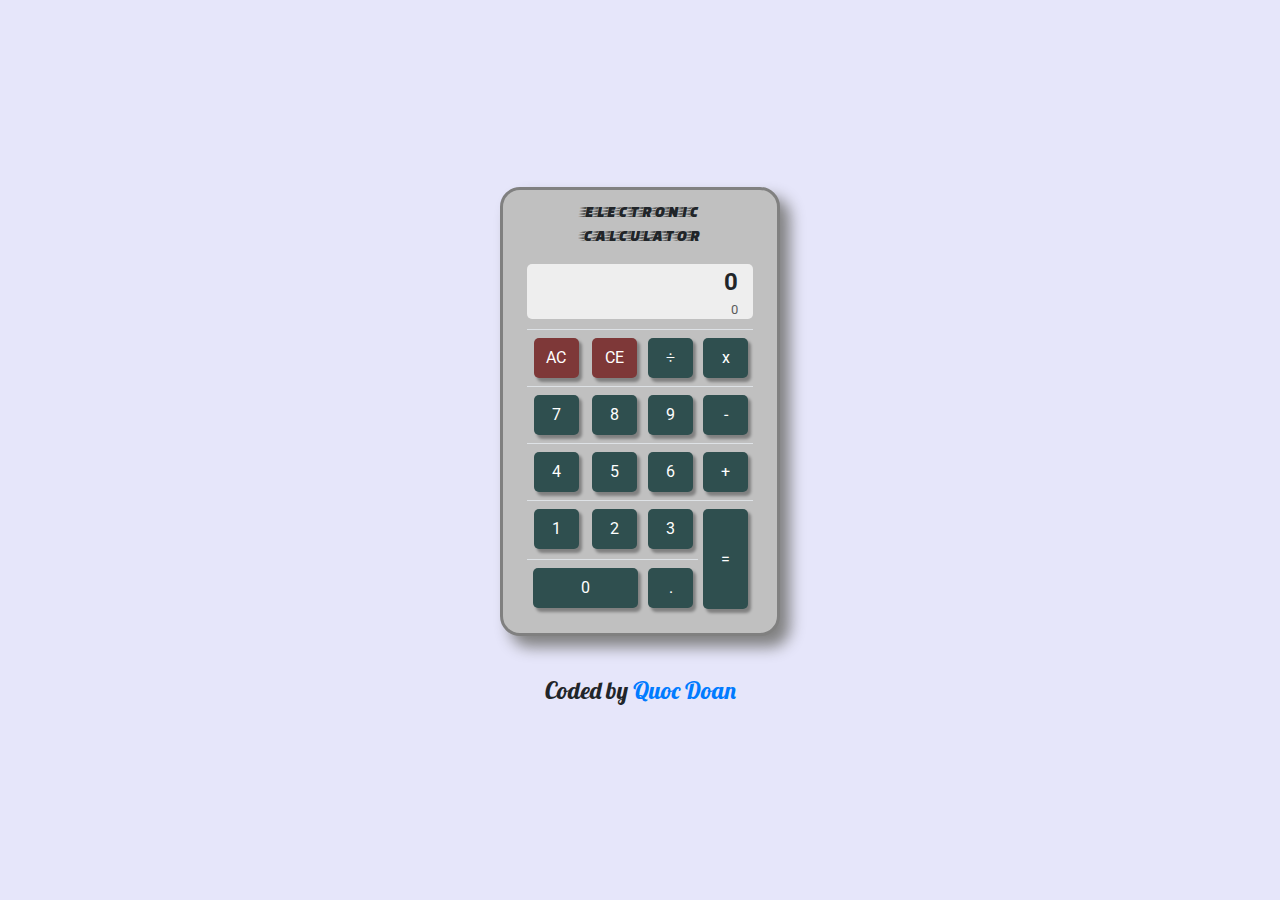
<file: calculator/index.html>
<!DOCTYPE html>
<html>
  <head>
    <meta charset="utf-8">
    <meta name="viewport" content="width=device-width">
    <meta name="description" content="freeCodeCamp - Calculator">
    <meta name="author" content="Quoc Doan">

    <!-- FONTS -->
    <link href="https://fonts.googleapis.com/css?family=Lobster" rel="stylesheet" type="text/css">
    <link href="https://fonts.googleapis.com/css?family=Roboto" rel="stylesheet" type="text/css">
    <link href="https://fonts.googleapis.com/css?family=Faster+One" rel="stylesheet">
    <link href="https://cdnjs.cloudflare.com/ajax/libs/font-awesome/4.7.0/css/font-awesome.min.css" rel="stylesheet">
    <!-- END FONTS -->

    <!-- BOOTSTRAP 4.0 PACKAGE-->
    <link href="https://maxcdn.bootstrapcdn.com/bootstrap/4.0.0/css/bootstrap.min.css" rel="stylesheet" integrity="sha384-Gn5384xqQ1aoWXA+058RXPxPg6fy4IWvTNh0E263XmFcJlSAwiGgFAW/dAiS6JXm" crossorigin="anonymous">
    <!-- END BOOTSTRAP 4.0 -->

    <!--   Shuffle your scripts/css HERE  -->
    <!-- JQUERY -->
    <script src="https://code.jquery.com/jquery-1.7.2.js"></script>
    <!-- END JQUERY -->
    <link rel="shortcut icon" type="image/x-icon" href="https://jozistudio.github.io/QuocPortfolio/favicon.ico" />
	<link href="calculator.css" rel="stylesheet" type="text/css">
	<script src="calculator.js"></script>
    <!--   End  -->   

    <title>Javascipt Calculator</title>
  </head>
  <body>
    <div id="main-container" class="center-both-div">
      <div class="container-fluid calculator">
        <div class="mx-auto px-4">
          <div class="row">
            <!-- TITLE -->
            <div class="col-md-12 title">
              <p>ELECTRONIC CALCULATOR</p>
            </div>
            <!-- END TITLE -->
          </div>
          <div class="row">
            <!-- DISPLAY -->
            <div class="col-md-12 display">
              <p id="parameter" class="parameter">0</p> <!-- Max 15 chars -->
              <p id="fomula" class="fomula">0</p> <!-- Max 30 chars -->
            </div>
            <!-- END DISPLAY -->
          </div>
          <div class="row">

            <table class="table">
              <tr>
                <td>
                  <button id="acBtn" type="button" class="btn calBtn" value="AC" style="background-color: #7e3838;">AC
                  </button>
                </td>
                <td>
                  <button id="ceBtn" type="button" class="btn calBtn" value="CE" style="background-color: #7e3838;">CE
                  </button>
                </td>
                <td>
                  <button type="button" class="btn calBtn oprBtn" value="÷">÷
                  </button>
                </td>
                <td>
                  <button type="button" class="btn calBtn oprBtn" value="x">x
                  </button>
                </td>
              </tr>
              <tr>
                <td> 
                  <button type="button" class="btn calBtn numBtn" value="7">7
                  </button>
                </td>
                <td> 
                  <button type="button" class="btn calBtn numBtn" value="8">8
                  </button></td>
                <td> 
                  <button type="button" class="btn calBtn numBtn" value="9">9
                  </button></td>
                <td> 
                  <button type="button" class="btn calBtn oprBtn" value="-">-
                  </button>
                </td>
              </tr>
              <tr>
                <td>
                  <button type="button" class="btn calBtn numBtn" value="4">4
                  </button>
                </td>
                <td><button type="button" class="btn calBtn numBtn" value="5">5
                  </button></td>
                <td><button type="button" class="btn calBtn numBtn" value="6">6
                  </button></td>
                <td><button type="button" class="btn calBtn oprBtn" value="+">+                    </button></td>
              </tr>
              <tr>
                <td><button type="button" class="btn calBtn numBtn" value="1">1
                  </button></td>
                <td><button type="button" class="btn calBtn numBtn" value="2">2
                  </button></td>
                <td><button type="button" class="btn calBtn numBtn" value="3">3
                  </button></td>
                <td rowspan="2"><button type="button" id="calBtn" class="btn calBtn" value="equal" style="height: 100px" >=
                  </button></td>
              </tr>
              <tr>
                <td colspan="2"><button type="button" class="btn calBtn numBtn" value="0"  style="width: 105px" >0
                  </button></td>

                <td>
                  <button id="floatBtn" type="button" class="btn calBtn" value=".">.
                  </button>
                </td>

              </tr>
            </table>
          </div>
        </div>
      </div>
      <h4 class="copyright">Coded by <a type="butto" href="https://www.linkedin.com/in/quoctuandoan
" target="_blank">Quoc Doan</a></h4>
    </div>
  </body>
</html>
</file>
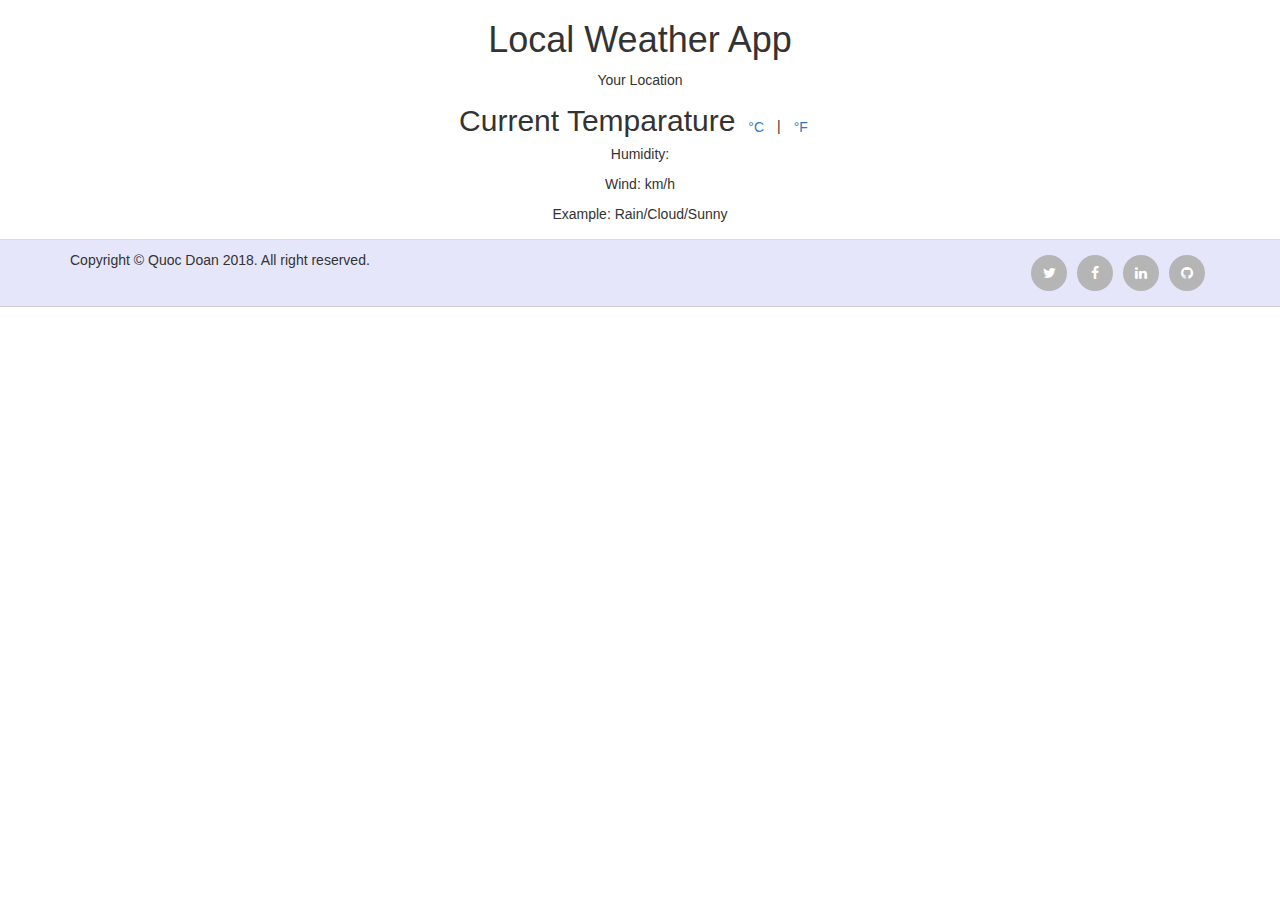
<file: local-weather/index.html>
<!DOCTYPE html>
<html>
<head>
	<meta charset="UTF-8">
	<link rel="stylesheet" href="https://maxcdn.bootstrapcdn.com/bootstrap/3.3.1/css/bootstrap.min.css"/>
	<link href="https://fonts.googleapis.com/css?family=Lobster" rel="stylesheet" type="text/css">
	<link href="https://fonts.googleapis.com/css?family=Roboto" rel="stylesheet" type="text/css">
	<link rel="stylesheet" href="https://cdnjs.cloudflare.com/ajax/libs/font-awesome/4.7.0/css/font-awesome.min.css">
		
	<link rel="stylesheet" type="text/css" href="https://jozistudio.github.io/QuocPortfolio/footer.css"/>
	<link rel="shortcut icon" type="image/x-icon" href="https://jozistudio.github.io/QuocPortfolio/favicon.ico"/>
	<script type="text/javascript" src="https://code.jquery.com/jquery-1.7.1.min.js"></script>
	<!--
	
	<link rel="stylesheet" type="text/css" href="weather.css"/>
	<script src="weather.js"></script>
	-->
	<script src="weather.js"></script>
	<link rel="stylesheet" type="text/css" href="weather.css"/>
	<title>Local Weather</title>
	

</head>
<body>
	<div class="container-fluid">
		<div class="container text-center">
			<!-- title -->
			<div class="row">
				<div class="col-md-12 text-center">				
					<h1>Local Weather App</h1>
				</div>
			</div>
			<!-- End title -->
			<!-- Quote -->
			<div class="row">
				<p id="location">Your Location</p>
			</div>
			<div class="row">
			<div class="div-center">
				<div>
					<div><span id="temperature">Current Temparature</span><a id="convertToC" class="btn btn-responsive">°C</a>|<a id="convertToF" class="btn btn-responsive">°F</a></div>
				</div>
				<div>
					<p>Humidity: <span id="humidity"></span></p>
					<p>Wind: <span id="windSpeed"></span> km/h</p>
				</div>
			</div>
				
			</div>
			<div class="row">
				<p id="status">Example: Rain/Cloud/Sunny</p>
			</div>
			<div class="row">
				<img id="icon" class="img img-responsive" style="margin: 0 auto;"/>
			</div>
			<!-- End Quote -->
			
			<div class="row">
				
				
			
			</div>
			
		</div>
	</div>
</body>
<footer>
		<div class="footer" id="footer">
			<div class="container">
				<p class="pull-left">Copyright © Quoc Doan 2018. All right reserved.</p>
				<div class="pull-right">
					<ul class="social">
					<!-- Social Icons bootsnipp
					https://bootsnipp.com/snippets/featured/social-icons-font-awesome-with-hover
					-->
						<li id="social-tw">
							<a  href="https://twitter.com/quoctuandoan1" target="_blank">
								<i class="fa fa-twitter"></i>
							</a>
						</li>
						<li id="social-fb">
							<a  href="https://www.facebook.com/heosuaxongdzolua" target="_blank">
								<i class="fa fa-facebook"></i>				
							</a>
						</li>
						<li id="social-in" >
							<a href="http://linkedin.com/in/quoc-doan-a32b9461/" target="_blank">
								<i class="fa fa-linkedin"></i>				
							</a>
						</li>
						<li id="social-github">
							<a href="https://jozistudio.github.io/QuocPortfolio/" target="_blank">
								<i class="fa fa-github"></i>				
							</a>
						</li>
					</ul>
				</div>
			</div>
		</div>		
	</footer>
</html>
</file>
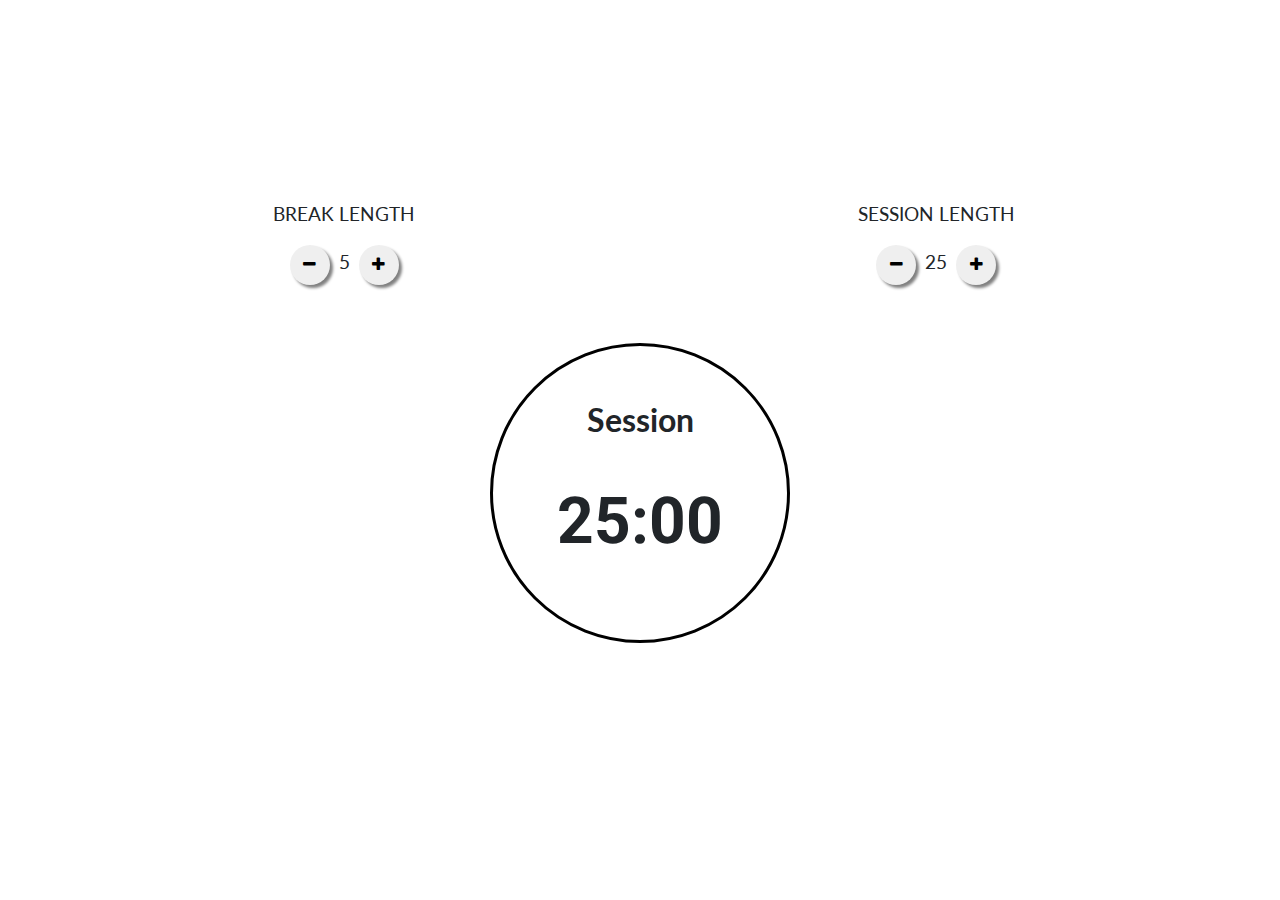
<file: pomodoro-clock/index.html>
<!DOCTYPE html>

  <html>
    <head>
      <meta charset="utf-8">
      <meta name="viewport" content="width=device-width">
      <meta name="description" content="Pomodoro Clock - freeCodeCamp">
      <meta name="author" content="Quoc Doan">
      <!-- FONTS -->
      <link href="https://fonts.googleapis.com/css?family=Lobster" rel="stylesheet" type="text/css">
      <link href="https://fonts.googleapis.com/css?family=Roboto" rel="stylesheet" type="text/css">
      <link href="https://fonts.googleapis.com/css?family=Lato" rel="stylesheet">
      <link href="https://cdnjs.cloudflare.com/ajax/libs/font-awesome/4.7.0/css/font-awesome.min.css" rel="stylesheet">
      <!-- END FONTS -->

      <!-- BOOTSTRAP 4.0 PACKAGE-->
      <link rel="stylesheet" href="https://maxcdn.bootstrapcdn.com/bootstrap/4.0.0/css/bootstrap.min.css">
      <script src="https://maxcdn.bootstrapcdn.com/bootstrap/4.0.0/js/bootstrap.min.js"></script>
      <script src="https://ajax.googleapis.com/ajax/libs/jquery/3.3.1/jquery.min.js"></script>
      <script src="https://cdnjs.cloudflare.com/ajax/libs/popper.js/1.12.9/umd/popper.min.js"></script>
      <!-- END BOOTSTRAP 4.0 -->

      <!--   Shuffle your scripts/css HERE  -->
      <!-- JQUERY -->
      <script src="https://code.jquery.com/jquery-1.7.2.js"></script>
      <!-- END JQUERY -->
      <link rel="shortcut icon" type="image/x-icon" href="https://jozistudio.github.io/QuocPortfolio/favicon.ico" />
      <link href="pomodoro.css" rel="stylesheet" type="text/css">
      <script src="pomodoro.js"></script>
      <!--   End  -->   

      <title>Pomodoro Clock</title>
    </head>
    <body>
      <div class="container-fluid">
        <div class="row"  style="margin-top: 200px;">
          <div class="col">
            <div class="text-center info pl-5">
              <p>BREAK LENGTH</p>
              <div>
                <button id="breakDec" type="button" class="btn btn-responsive btn-control"  value="breakDec">
                  <i class="fa fa-minus"></i>
                </button>
                <p id="break" style="display: inline-block;">5</p>
                <button type="button" id="breakInc" class="btn btn-responsive btn-control"  value="breakInc">
                  <i class="fa fa-plus"></i>
                </button>
              </div>

            </div>
          </div>
          <div class="col">
            <div class="text-center info pr-5">
              <p>SESSION LENGTH</p>
              <button type="button" id="sessionDec" class="btn btn-responsive btn-control"  value="sessionDec">
                <i class="fa fa-minus"></i>
              </button>
              <p id="session" style="display: inline-block;">25</p>
              <button type="button" id="sessionInc" class="btn btn-responsive btn-control"  value="sessionInc">
                <i class="fa fa-plus"></i>
              </button>
            </div>
          </div>
        </div>
        <div class="row">
          <div class="col timerSection">
            <div class="timer">
              <div class="timerBg"></div>
              <div class="timerInfo">
                <p id="type">Session</p>
                <p id="clock">25:00</p>
              </div>

            </div>
          </div>
        </div>
      </div>
    </body>
  </html>
</file>
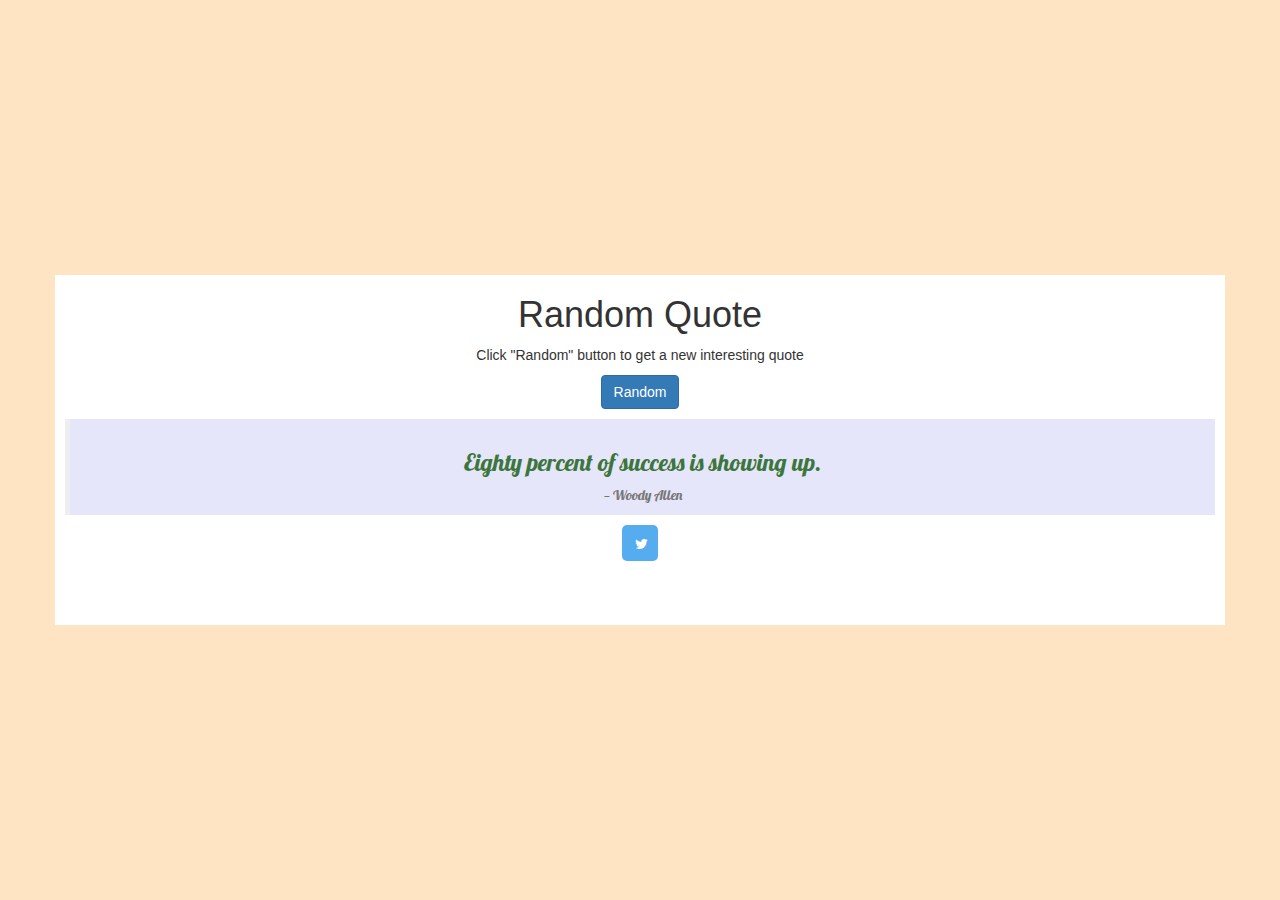
<file: quote-machine/index.html>
<!DOCTYPE html>
<html>
<head>
	<meta charset="UTF-8">
	<link rel="stylesheet" href="https://maxcdn.bootstrapcdn.com/bootstrap/3.3.1/css/bootstrap.min.css"/>
	<link href="https://fonts.googleapis.com/css?family=Lobster" rel="stylesheet" type="text/css">
	<link href="https://fonts.googleapis.com/css?family=Roboto" rel="stylesheet" type="text/css">
	<link rel="stylesheet" type="text/css" href="quote-machine.css"/>
	<link rel="stylesheet" href="https://cdnjs.cloudflare.com/ajax/libs/font-awesome/4.7.0/css/font-awesome.min.css">
	<link rel="stylesheet" type="text/css" href="https://jozistudio.github.io/QuocPortfolio/footer.css"/>
	<link rel="shortcut icon" type="image/x-icon" href="https://jozistudio.github.io/QuocPortfolio/favicon.ico"/>
	<script type="text/javascript" src="https://code.jquery.com/jquery-1.7.1.min.js"></script>
	<!-- prevent undefined when using document.get(element) -->
	<script src="quote-machine.js"></script>
	<link rel="shortcut icon" type="image/x-icon" href="https://jozistudio.github.io/QuocPortfolio/favicon.ico" />
	<title>Random Quote</title>
	

</head>
<body>
	<div class="container-fluid">
		<div id="quote-machine" class="container center-div">
			<!-- title -->
			<div class="row">
				<div class="col-md-12 text-center">				
					<h1>Random Quote</h1>
					<p>Click "Random" button to get a new interesting quote</p>
					<button id="getRandomQuote" class="btn btn-primary btn-responsive">Random</button>
				</div>
			</div>
			<!-- End title -->
			<!-- Quote -->
			<div class="row">
				<div class="quoteSection" style="display: none;">
					<blockquote class="blockquote-reserve">
						<h3 id="quote" class="text-success">Lorem Ipsum is simply dummy text of the printing and typesetting industry. Lorem Ipsum has been the industry's standard dummy text ever since the 1500s, when an unknown printer took a galley of type and scrambled it to make a type specimen book.</h3>
						<footer id="author">Lorem Ipsum</footer>
					</blockquote>
				</div>
			</div>
			<!-- End Quote -->
			<!-- Share on social network -->
			<div class="row">
				<div class="col-md-12">
					<div class="networkContainer">
						<div id="shareTwitter" class="networkItem">
							<a " class="btn btn-responsive">
								<i class="fa fa-twitter"></i>
							</a>
						</div>
						<!--div id="shareFacebook" class="networkItem">
							<a  class="btn btn-responsive">
								<i class="fa fa-facebook"></i>
							</a>
						</div-->
					</div>
				</div>
			</div>
			<!-- End Share -->
		</div>
	</div>

</body>
<footer>

</footer>

</html>
</file>
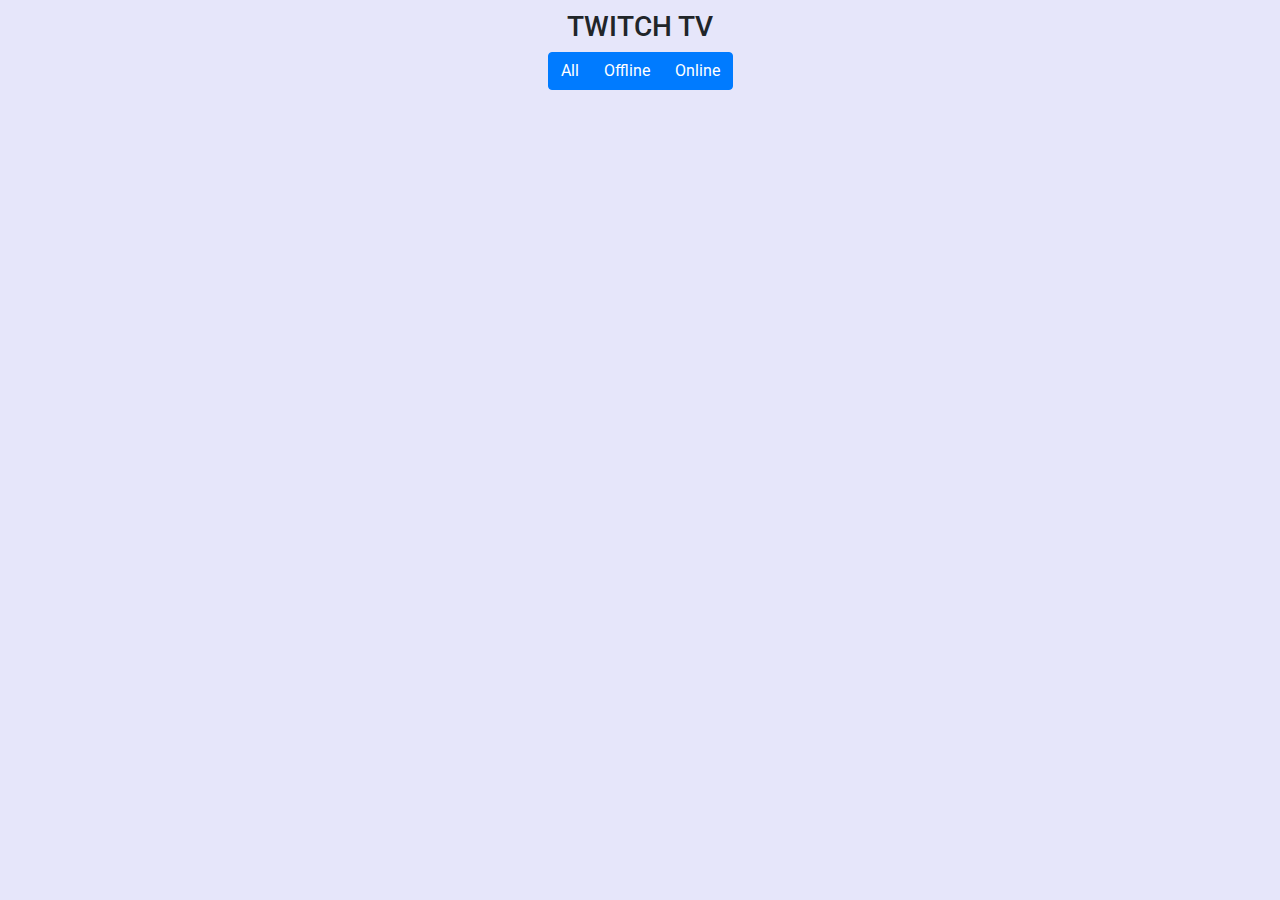
<file: twitchtv/index.html>
<!DOCTYPE html>
<html>
<head>
	<meta charset="utf-8">
	<meta name="viewport" content="width=device-width">
	<meta name="description" content="Learn Twitch JSON API">
	<meta name="author" content="Quoc Doan">
	
	<!-- FONTS -->
	<link href="https://fonts.googleapis.com/css?family=Lobster" rel="stylesheet" type="text/css">
	<link href="https://fonts.googleapis.com/css?family=Roboto" rel="stylesheet" type="text/css">
	<link href="https://cdnjs.cloudflare.com/ajax/libs/font-awesome/4.7.0/css/font-awesome.min.css" rel="stylesheet">
	<!-- END FONTS -->
	
	<!-- BOOTSTRAP 4.0 PACKAGE-->
	<link href="https://maxcdn.bootstrapcdn.com/bootstrap/4.0.0/css/bootstrap.min.css" rel="stylesheet" integrity="sha384-Gn5384xqQ1aoWXA+058RXPxPg6fy4IWvTNh0E263XmFcJlSAwiGgFAW/dAiS6JXm" crossorigin="anonymous">
	
	<script type="text/javascript" src="https://code.jquery.com/jquery-1.7.1.min.js"></script>
	<!--script src="https://code.jquery.com/jquery-3.2.1.slim.min.js" integrity="sha384-KJ3o2DKtIkvYIK3UENzmM7KCkRr/rE9/Qpg6aAZGJwFDMVNA/GpGFF93hXpG5KkN" crossorigin="anonymous"></script>
	<!--script src="https://maxcdn.bootstrapcdn.com/bootstrap/4.0.0/js/bootstrap.min.js" integrity="sha384-JZR6Spejh4U02d8jOt6vLEHfe/JQGiRRSQQxSfFWpi1MquVdAyjUar5+76PVCmYl" crossorigin="anonymous"></script>
	<script src="https://maxcdn.bootstrapcdn.com/bootstrap/4.0.0/js/bootstrap.bundle.min.js" integrity="sha384-feJI7QwhOS+hwpX2zkaeJQjeiwlhOP+SdQDqhgvvo1DsjtiSQByFdThsxO669S2D" crossorigin="anonymous"></script>
	
	<!--script src="https://cdnjs.cloudflare.com/ajax/libs/popper.js/1.12.9/umd/popper.min.js" integrity="sha384-ApNbgh9B+Y1QKtv3Rn7W3mgPxhU9K/ScQsAP7hUibX39j7fakFPskvXusvfa0b4Q" crossorigin="anonymous"></script>
	<!--script src="https://maxcdn.bootstrapcdn.com/bootstrap/4.0.0/js/bootstrap.min.js" integrity="sha384-JZR6Spejh4U02d8jOt6vLEHfe/JQGiRRSQQxSfFWpi1MquVdAyjUar5+76PVCmYl" crossorigin="anonymous"></script>
	<!-- END BOOTSTRAP 4.0 -->
	

	<!--   Shuffle your scripts/css HERE  -->
	<link href="twitch.css" rel="stylesheet" type="text/css"/>
	<script src="twitch.js"></script>
	<link rel="shortcut icon" type="image/x-icon" href="https://jozistudio.github.io/QuocPortfolio/favicon.ico" />
	<!--   End  -->   
	<title>Use the Twitch JSON API</title>
</head>
<body>
<div id="main-div" class="center-horizontal-div">
	<div class="text-center">
		<h3>TWITCH TV</h3>
		<div class="btn-group">
			<button id="showAll" type="button" class="btn btn-primary">All</button>
			<button id="showOffline" type="button" class="btn btn-primary">Offline</button>
			<button id="showOnline" type="button" class="btn btn-primary">Online</button>
		</div>
	</div>
	<div id="itemList">
		<!--div class="item">
			<div class="banner">
			</div>
			<div class="description">
				<div class="top">
					<div class="logo">
					</div>
					<div class="display_name">
						<h2 class="name"></h2>
						<div class="follower">					
						</div>
					</div>
				</div>
				<div class="bottom">
				</div>
			</div>
		</div-->
	</div>
		
			
			<!--div class="item">
			<div class="banner">			
				<img  src="https://static-cdn.jtvnw.net/jtv_user_pictures/freecodecamp-channel_offline_image-b8e133c78cd51cb0-1920x1080.png"/>
			</div>
			<div class="description">
				<div class="top">
					<div class="logo">
						<img src="https://static-cdn.jtvnw.net/jtv_user_pictures/freecodecamp-profile_image-d9514f2df0962329-300x300.png"/>
					</div>
					
					<div class="display_name">
						<h2 class="name">FreeCodeCamp</h2>
						<div class="follower">
							10048
						</div>
					</div>
					
				</div>
				<div class="bottom">
				
				</div>
			</div>
		</div-->
		
</div>


</body>
</html>
</file>
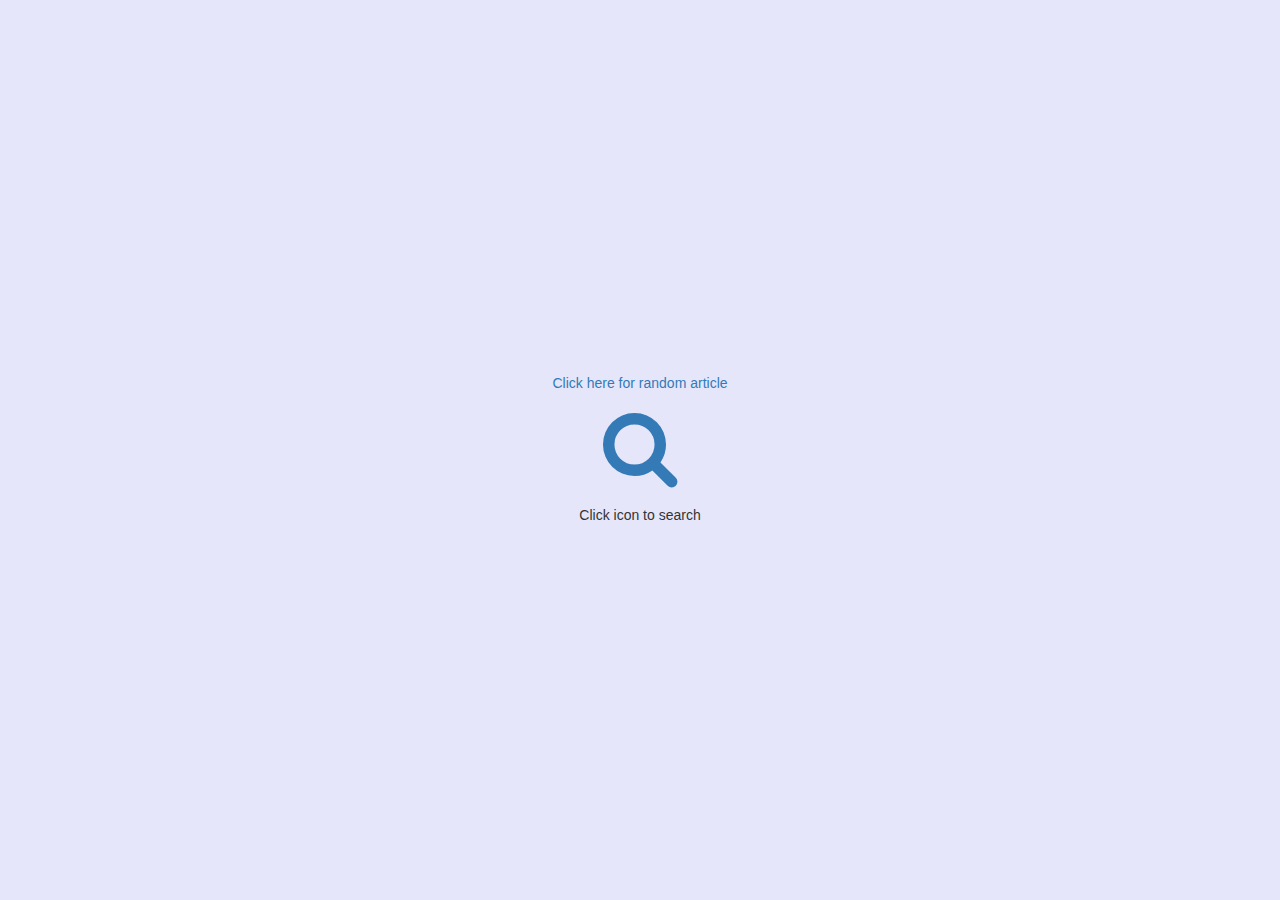
<file: wiki-viewer/index.html>
<!DOCTYPE html>
<html>
<head>
	<meta charset="utf-8">
	<meta name="viewport" content="width=device-width">
	<meta name="description" content="Search Wikipedia">
	<meta name="author" content="Quoc Doan">
	<link href="https://fonts.googleapis.com/css?family=Lobster" rel="stylesheet" type="text/css">
	<link href="https://fonts.googleapis.com/css?family=Roboto" rel="stylesheet" type="text/css">
	<link href="https://cdnjs.cloudflare.com/ajax/libs/font-awesome/4.7.0/css/font-awesome.min.css" rel="stylesheet">
	<link href="https://maxcdn.bootstrapcdn.com/bootstrap/3.3.1/css/bootstrap.min.css" rel="stylesheet" />
	<link href="wiki.css" rel="stylesheet" type="text/css"/>
	<!--   Shuffle your scripts HERE  -->
	<script type="text/javascript" src="https://code.jquery.com/jquery-1.7.1.min.js"></script>
	<script src="wiki.js"></script>
	<!--   End  -->   
	<title>Wikipedia Viewer</title>
</head>
<body>
<div id="main-div" class="center-both-div">
	<div class="container-fluid">
		<div class="row">
			<div class="col-md-12 text-center">
				<a class="btn btn-responsive" href="https://en.wikipedia.org/wiki/Special:Random" target="_blank">Click here for random article</a>
			</div>
		</div>
		<div class="row">
			<div class="col-md-12 text-center"> 
				<a id="searchBtn" class="btn btn-responsive">
					<i class="fa fa-search big-icon"></i>
				</a>
			</div>
		</div>
		<div class="row">
			<div class="col-md-12 text-center">
				<div id="searchGroup" class="btn-group" style="display:none;">
					<input id="searchInput" type="text" class="input" placeholder="search">
					<span id="searchClearBtn" class="glyphicon glyphicon-remove-circle"></span>
				</div>
			</div>
		</div>
		<div class="row">
			<div class="col-md-12 text-center" style="margin-top: 10px;">
				<p id="notificationTxt" style="">Click icon to search</p>
			</div>
		</div>
	</div>
	<div id="wikiItems" class="items">
		<!-- FOR TEMPLATE PURPOSE
		<div class="item">
			<a class="btn btn-responsive itemBtn">
				<h2>Title</h2>
				<p>List of <span class=\"searchmatch\">pizza</span> varieties by country Matzah <span class=\"searchmatch\">pizza</span> Italian cuisine <span class=\"searchmatch\">Pizza</span> cake <span class=\"searchmatch\">Pizza</span> cheese <span class=\"searchmatch\">Pizza</span> in China <span class=\"searchmatch\">Pizza</span> delivery <span class=\"searchmatch\">Pizza</span> farm <span class=\"searchmatch\">Pizza</span> saver <span class=\"searchmatch\">Pizza</span> strips </p>
			</a>
		</div>
		-->
		
		
	</div>
</div>


</body>
</html>
</file>
<file: calculator/calculator.css>
body {
  background-color: lavender;
  display: block;
}

.center-both-div {
  width: 300px;
  height: auto;
  padding: 10px;
  
  /* For center vertically and horizontally*/
  position: absolute;
  left: 50%;
  top: 50%;
  -webkit-transform: translate(-50%, -50%);
  transform: translate(-50%, -50%);
}

.calculator{
  background-color: silver;
  border-radius: 20px;
  box-shadow: 10px 10px 15px grey;
  border-width: think;
  border-style: solid;
  border-color: grey;
}
/* TITLE */
.title{
  
  border-radius: 10px 10px 0 0;
  padding-top: 5px;
  margin-top: 5px;
  text-align: center;
  font-family: 'Faster One', cursive;
}

/* END TITLE */

/* DISPLAY */
.display {
  background-color: #ffffffb8; 
  border-radius: 5px;
  text-align: right;
  margin-bottom: 10px;
}

.display .parameter {
  margin-top: 0px;
  margin-bottom: 0px;
  font-size: 1.5rem;
  font-weight: bold;
}

.display .fomula {
  margin-top: 0px;
  margin-bottom: 0px;
  font-size: 0.8rem;
  color: #5a5a5a;
}

/* END DISPLAY*/

/* TABLE */
.table td{
  /* if we use this, we CANNOT use rowspan/colspan
  width: 25%;
  display: inline-block;
  */
  padding: 0.5rem 0.25rem 0.5rem 0.25rem;
}


.calBtn:active {
  background-color: #3e8e41;
  box-shadow: 0 5px #666;
  transform: translateY(4px);

  
}

.calBtn {
  width: 45px;
  height: 40px;
  border-radius: 5px;
  color: white;
  text-align: center;
  background-color: darkslategray;
  border: none;
  border-color: darkslategray;
  box-shadow: 3px 3px 3px grey;
  display: block;
  margin: auto;
}
.calBtn:hover, focus{
  cursor: pointer;
}
/* END TABLE*/

/* COPYRIGHT */
.copyright {
  text-align: center;
  margin-top: 40px;
  font-family: lobster;
}
.copyright a:hover{
  text-decoration: none;
}
</file>
<file: local-weather/weather.css>
blockquote{
	background: lavender;
	font-family: Lobster;
	text-align: center;
	font-style: italic;
	font-weight: 200;
	margin: 10px;
}

#temperature {
	font-size: 30px;
}

.div-center{
	margin: auto;
	width: 100%;
}
</file>
<file: pomodoro-clock/pomodoro.css>
.box {
  display: flex;
  flex-flow: column;
  height: 100%;
}
.box .content {
  flex: 1 1 auto;
}
.btn-control{
  width: 40px;
  height: 40px;
  border-radius: 50%;
  border: none;
  border-color: darkslategray;
  box-shadow: 3px 3px 3px grey;
}

.btn-control:active{
  background-color: #3e8e41;
  box-shadow: 0 5px #666;
  transform: translateY(4px);
}

.info p {
  font-size: larger;
  margin-left: 5px;
  margin-right: 5px;
  font-family: Lato;
}

.timerSection {
  
}

.timer{
  border-radius: 50%;
  height: 300px;
  width: 300px;
  /*background-color: lavender;*/
  border-color: black;
  border-style: solid;

  margin: 50px auto; /* mx-auto */
  text-align: center;
  position: relative;
  overflow: hidden;
  /*
  position: absolute;
  left: 50%;
  top: 50%;
  transform: translate (-50%, -50%);
  -webkit-transform: tranlsate (-50%, -50%);
  */
}

.timer:hover, focus {
  cursor: pointer;
}

.timer:active{
  background-color: #3e8e41;
  box-shadow: 0 5px #666;
  transform: translateY(4px);
}


.timer #type{
  font-size: 2rem;
  font-weight: bold;
  font-family: "Lato";
}

.timer #clock{
  margin-top: 30px;
  font-size: 4rem;
  font-weight: bold;
}

.timer .timerInfo{
  position: absolute;
  height: 200px;
  width: 100%;
  top: 50px;  
}

.timerBg {
  /*
  border-radius: 50%;
  height: 300px;
  width: 300px;

  position: absolute;
  margin-top: -50px;
  */
  width: 100%;
  height: 0%;
  background-color: red;

  position: absolute;
  bottom: 0;
}
</file>
<file: quote-machine/quote-machine.css>
body{
	background-color: bisque;
}

#quote-machine{
	background-color: white;
	height: 350px;
}

.center-div
{
  position: absolute;
  left: 50%;
  top: 50%;
  -webkit-transform: translate(-50%, -50%);
  transform: translate(-50%, -50%);
}

blockquote{
	background: lavender;
	font-family: Lobster;
	text-align: center;
	font-styte: italic;
	font-weight: 200;
	margin: 10px;
}

.networkContainer{
	text-align: center; /* align center its children */
}

.networkItem {
	width: 36px;
	height: 36px;
	display: inline-block;
	line-height: 36px;
	border-radius: 5px;
}

#shareTwitter {	
	background-color: #55acee;
}

#shareFacebook {
	background-color: #3B5998;
}
.networkItem i{
	color: white;
}
</file>
<file: twitchtv/twitch.css>
body
{
  background-color: lavender;
}

.center-both-div
{
	position: absolute; /* original: absolute */
	left: 50%;
	top: 50%;
	-webkit-transform: translate(-50%, -50%);
	transform: translate(-50%, -50%);
	width: 80%;
	padding: 10px;
}

.center-horizontal-div{
	position: absolute; /* original: absolute */
	left: 50%;
	top: 0%;
	-webkit-transform: translate(-50%, 0);
	transform: translate(-50%, 0);
	width: 80%;
	padding: 10px;
}

.fa.big-icon{
	font-size: 80px;  
}
/* TWITCH Item */

.itemList {
	height: auto;
	width: 80%;
}

.item {
	height: 250px;
	background-color: #a0a0d1;
	margin: 5px auto;
	width: 100%;
	min-width: 300px;
}

.banner {
	position: absolute;
	left:10px;
	right: 0;
	padding-right: 10px;
	height: 300px;
	width: 50%;
}

.banner img  {
	width: 100%;
	height: 80%;
}

.banner a {
	color: ##001dff;
	text-decoration: none;
}

.banner a:hover, a:focus{
	color: #0056b3;
	cursor: pointer;
	text-decoration: none;
}

.banner .status{
	padding-left: 4px;
	padding-right: 4px;
	font-size: 1rem;
}

.description {
	position: absolute;
	right:0;
	width: 50%;
	height: 300px;
}

.description .top {
	height: 30%;
	width: 100%;
	padding: 5px;
}

.description .top .logo {
	position: absolute;
	left: 0;
	height: 80px;
	width: 80px;
	margin: 5px;
}

.logo img {
	width: 100%;
	height: 100%;
}

.description .top .display_name {
	position: absolute;
	right: 0;
	width: 80%;
	padding: 5px;
}


.description .bottom {
	position: absolute;
	left: 0;
	height: 50%;
	width: 95%;
	margin: 5px;
	
}


/* END TWITCH ITEM ----*/
</file>
<file: wiki-viewer/wiki.css>
body
{
  background-color: lavender;
}

.center-both-div
{
	position: absolute; /* original: absolute */
	left: 50%;
	top: 50%;
	-webkit-transform: translate(-50%, -50%);
	transform: translate(-50%, -50%);
	width: 80%;
	padding: 10px;
}

.center-horizontal-div{
	position: absolute; /* original: absolute */
	left: 50%;
	top: 0%;
	-webkit-transform: translate(-50%, 0);
	transform: translate(-50%, 0);
	width: 80%;
	padding: 10px;
}

.fa.big-icon{
	font-size: 80px;  
}
/* Wikipedia Item */
.items{
	width: 100%;	
	position: absolute; /* REQUIRED - if not, the filled items will push up any elements above it */
}

.item{
	padding-left: 5px;
	margin-top: 5px;
	background-color: lavender;
	width: 100%;
}

.item .itemBtn{
	text-align: left;
	white-space: initial;
	background-color: #67ac78;
	color: black;
	border-radius: 0px;
	width: 100%;
}

.item:hover{
	background-color: #98c91c;
}
/* END WIKIPEDIA ITEM ----*/

/* Search Box with an 'x' button 
Link: https://stackoverflow.com/questions/20062218/how-do-i-clear-a-search-box-with-an-x-in-bootstrap-3
*/
#searchInput{
  width: 200px;  
}

#searchClearBtn{
  position: absolute; /*The element is positioned relative to its first positioned (not static) ancestor element*/
  right: 5px;
  top: 0;
  bottom: 0;
  height: 14px;
  margin: auto;
  font-size: 14px;
  cursor: pointer;
  color: #ccc;
}
/*------------------------------------*/
</file>
